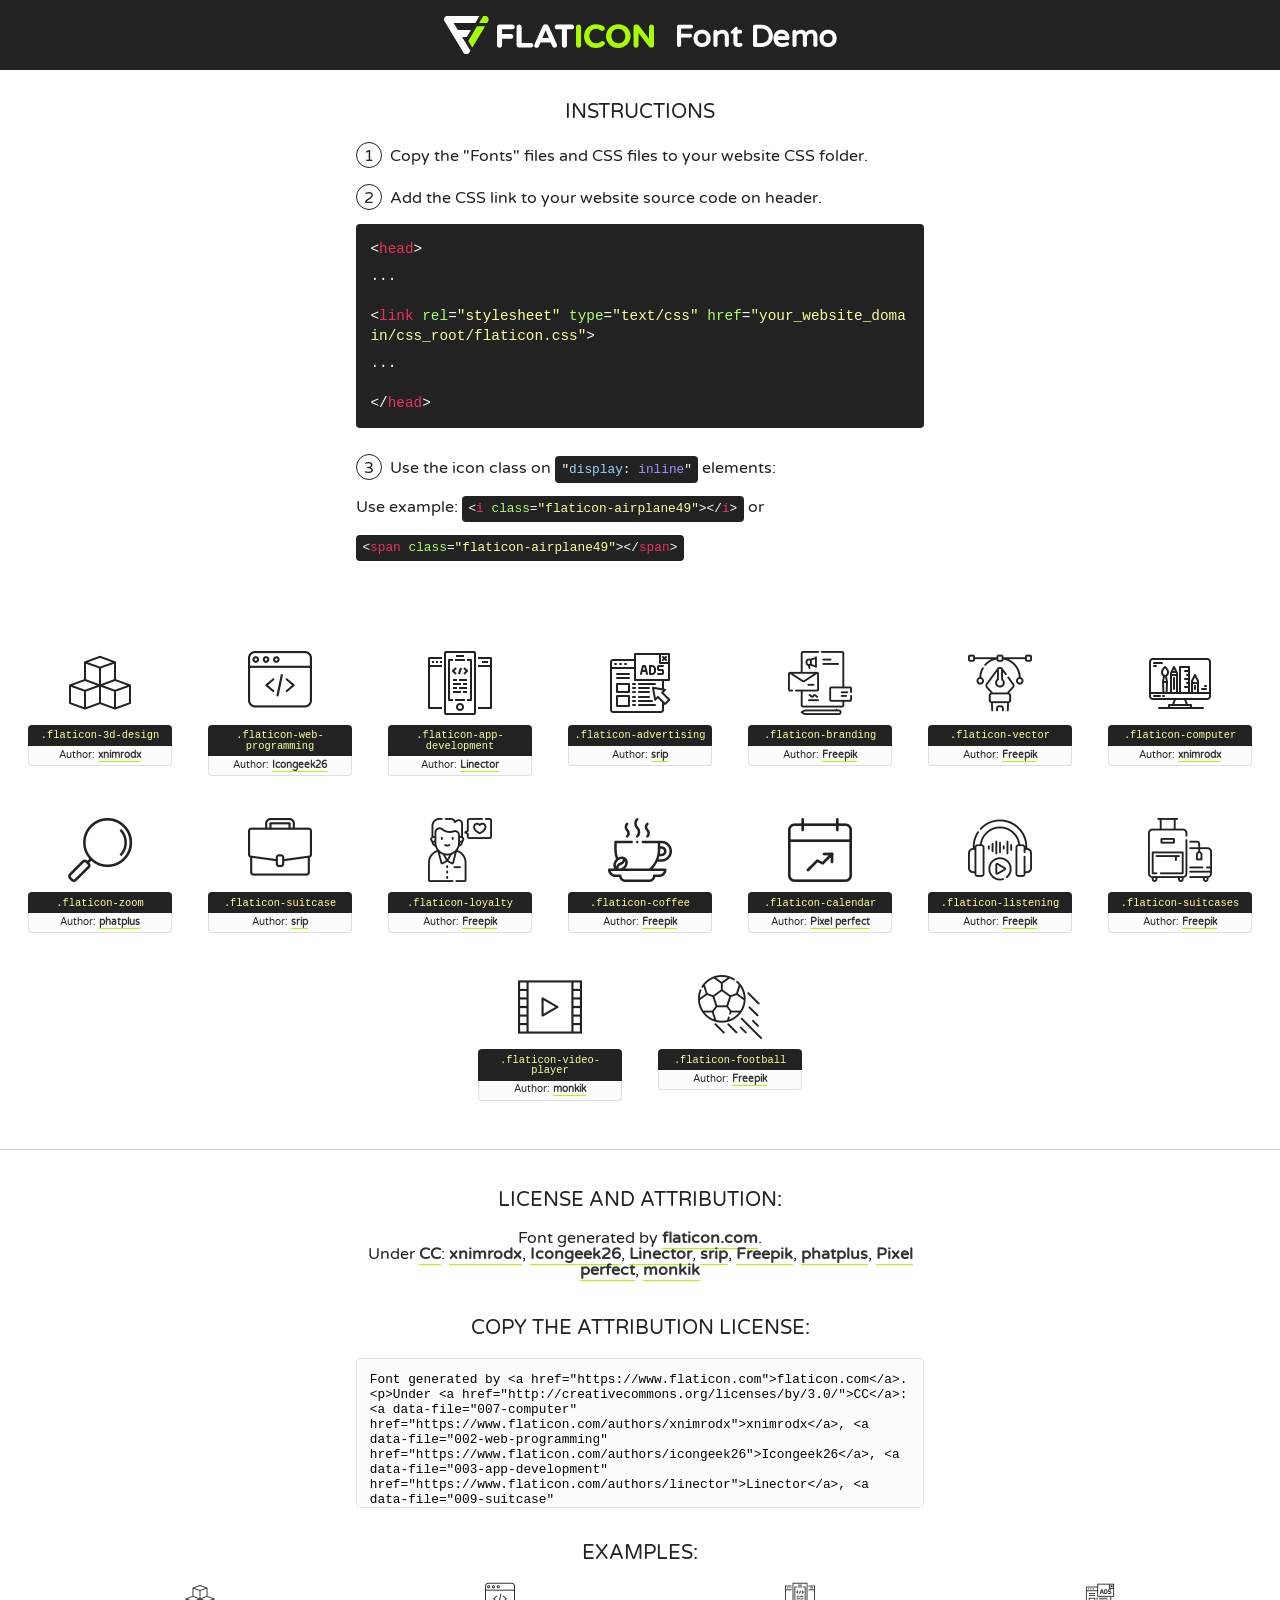
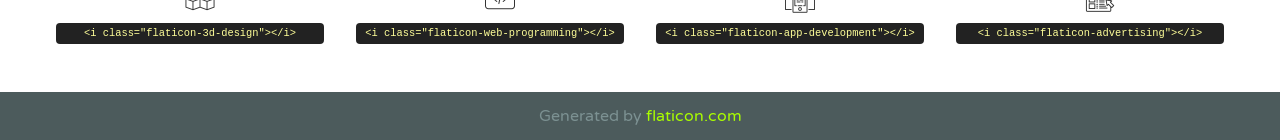
<file: fonts/flaticon.html>
<!DOCTYPE html>
<!--
  Flaticon icon font: Flaticon
  Creation date: 03/07/2020 09:59
-->
<html>
<!DOCTYPE html>
<html>

<head>
    <title>Flaticon WebFont</title>
    <link href="http://fonts.googleapis.com/css?family=Varela+Round" rel="stylesheet" type="text/css" />
    <link rel="stylesheet" type="text/css" href="flaticon.css">
    <meta charset="UTF-8">
    <style>
    html, body, div, span, applet, object, iframe,
    h1, h2, h3, h4, h5, h6, p, blockquote, pre,
    a, abbr, acronym, address, big, cite, code,
    del, dfn, em, img, ins, kbd, q, s, samp,
    small, strike, strong, sub, sup, tt, var,
    b, u, i, center,
    dl, dt, dd, ol, ul, li,
    fieldset, form, label, legend,
    table, caption, tbody, tfoot, thead, tr, th, td,
    article, aside, canvas, details, embed, 
    figure, figcaption, footer, header, hgroup, 
    menu, nav, output, ruby, section, summary,
    time, mark, audio, video {
        margin: 0;
        padding: 0;
        border: 0;
        font-size: 100%;
        font: inherit;
        vertical-align: baseline;
    }
    /* HTML5 display-role reset for older browsers */
    article, aside, details, figcaption, figure, 
    footer, header, hgroup, menu, nav, section {
        display: block;
    }
    body {
        line-height: 1;
    }
    ol, ul {
        list-style: none;
    }
    blockquote, q {
        quotes: none;
    }
    blockquote:before, blockquote:after,
    q:before, q:after {
        content: '';
        content: none;
    }
    table {
        border-collapse: collapse;
        border-spacing: 0;
    }
    body {
        font-family: 'Varela Round', Helvetica, Arial, sans-serif;
        font-size: 16px;
        color: #222;
    }
    a {
        color: #333;
        border-bottom: 1px solid #a9fd00;
        font-weight: bold;
        text-decoration: none;
    }
    * {
        -moz-box-sizing: border-box;
        -webkit-box-sizing: border-box;
        box-sizing: border-box;
        margin: 0;
        padding: 0;
    }
    [class^="flaticon-"]:before, [class*=" flaticon-"]:before, [class^="flaticon-"]:after, [class*=" flaticon-"]:after {
        font-family: Flaticon;
        font-size: 30px;
        font-style: normal;
        margin-left: 20px;
        color: #333;
    }
    .wrapper {
        max-width: 600px;
        margin: auto;
        padding: 0 1em;
    }
    .title {
        font-size: 1.25em;
        text-align: center;
        margin-bottom: 1em;
        text-transform: uppercase;
    }
    header {
        text-align: center;
        background-color: #222;
        color: #fff;
        padding: 1em;
    }
    header .logo {
        width: 210px;
        height: 38px;
        display: inline-block;
        vertical-align: middle;
        margin-right: 1em;
        border: none;
    }
    header strong {
        font-size: 1.95em;
        font-weight: bold;
        vertical-align: middle;
        margin-top: 5px;
        display: inline-block;
    }
    .demo {
        margin: 2em auto;
        line-height: 1.25em;
    }
    .demo ul li {
        margin-bottom: 1em;
    }
    .demo ul li .num {
        color: #222;
        border-radius: 20px;
        display: inline-block;
        width: 26px;
        padding: 3px;
        height: 26px;
        text-align: center;
        margin-right: 0.5em;
        border: 1px solid #222;
    }
    .demo ul li code {
        background-color: #222;
        border-radius: 4px;
        padding: 0.25em 0.5em;
        display: inline-block;
        color: #fff;
        font-family: Consolas,Monaco,Lucida Console,Liberation Mono,DejaVu Sans Mono,Bitstream Vera Sans Mono,Courier New, monospace;
        font-weight: lighter;
        margin-top: 1em;
        font-size: 0.8em;
        word-break: break-all;
    }
    .demo ul li code.big {
        padding: 1em;
        font-size: 0.9em;
    }
    .demo ul li code .red {
        color: #EF3159;
    }
    .demo ul li code .green {
        color: #ACFF65;
    }
    .demo ul li code .yellow {
        color: #FFFF99;
    }
    .demo ul li code .blue {
        color: #99D3FF;
    }
    .demo ul li code .purple {
        color: #A295FF;
    }
    .demo ul li code .dots {
        margin-top: 0.5em;
        display: block;
    }
    #glyphs {
        border-bottom: 1px solid #ccc;
        padding: 2em 0;
        text-align: center;
    }
    .glyph {
        display: inline-block;
        width: 9em;
        margin: 1em;
        text-align: center;
        vertical-align: top;
        background: #FFF;
    }
    .glyph .glyph-icon {
        padding: 10px;
        display: block;
        font-family:"Flaticon";
        font-size: 64px;
        line-height: 1;
    }
    .glyph .glyph-icon:before {
        font-size: 64px;
        color: #222;
        margin-left: 0;
    }
    .class-name {
        font-size: 0.65em;
        background-color: #222;
        color: #fff;
        border-radius: 4px 4px 0 0;
        padding: 0.5em;
        color: #FFFF99;
        font-family: Consolas,Monaco,Lucida Console,Liberation Mono,DejaVu Sans Mono,Bitstream Vera Sans Mono,Courier New, monospace;
    }
    .author-name {
        font-size: 0.6em;
        background-color: #fcfcfd;
        border: 1px solid #DEDEE4;
        border-top: 0;
        border-radius: 0 0 4px 4px;
        padding: 0.5em;
    }
    .class-name:last-child {
        font-size: 10px;
        color:#888;
    }
    .class-name:last-child a {
        font-size: 10px;
        color:#555;
    }
    .class-name:last-child a:hover {
        color:#a9fd00;
    }
    .glyph > input {
        display: block;
        width: 100px;
        margin: 5px auto;
        text-align: center;
        font-size: 12px;
        cursor: text;
    }
    .glyph > input.icon-input {
        font-family:"Flaticon";
        font-size: 16px;
        margin-bottom: 10px;
    }
    .attribution .title {
        margin-top: 2em;
    }
    .attribution textarea {
        background-color: #fcfcfd;
        padding: 1em;
        border: none;
        box-shadow: none;
        border: 1px solid #DEDEE4;
        border-radius: 4px;
        resize: none;
        width: 100%;
        height: 150px;
        font-size: 0.8em;
        font-family: Consolas,Monaco,Lucida Console,Liberation Mono,DejaVu Sans Mono,Bitstream Vera Sans Mono,Courier New, monospace;
        -webkit-appearance: none;
    }
    .iconsuse {
        margin: 2em auto;
        text-align: center;
        max-width: 1200px;
    }
    .iconsuse:after {
        content: '';
        display: table;
        clear: both;
    }
    .iconsuse .image {
        float: left;
        width: 25%;
        padding: 0 1em;
    }
    .iconsuse .image p {
        margin-bottom: 1em;
    }
    .iconsuse .image span {
        display: block;
        font-size: 0.65em;
        background-color: #222;
        color: #fff;
        border-radius: 4px;
        padding: 0.5em;
        color: #FFFF99;
        margin-top: 1em;
        font-family: Consolas,Monaco,Lucida Console,Liberation Mono,DejaVu Sans Mono,Bitstream Vera Sans Mono,Courier New, monospace;
    }
    #footer {
        text-align: center;
        background-color: #4C5B5C;
        color: #7c9192;
        padding: 1em;
    }
    #footer a {
        border: none;
        color: #a9fd00;
        font-weight: normal;
    }
    @media (max-width: 960px) {
        .iconsuse .image {
            width: 50%;
        }
    }
    @media (max-width: 560px) {
        .iconsuse .image {
            width: 100%;
        }
    }
    </style>
</head>

<body class="characters-off">

    <header>
        <a href="https://www.flaticon.com" target="_blank" class="logo">
            <svg version="1.1" xmlns="http://www.w3.org/2000/svg" xmlns:xlink="http://www.w3.org/1999/xlink" xmlns:a="http://ns.adobe.com/AdobeSVGViewerExtensions/3.0/" viewBox="0 0 560.875 102.036" enable-background="new 0 0 560.875 102.036" xml:space="preserve">
                <defs>
                </defs>
                <g>
                    <g class="letters">
                        <path fill="#ffffff" d="M141.596,29.675c0-3.777,2.985-6.767,6.764-6.767h34.438c3.426,0,6.15,2.728,6.15,6.15
                        c0,3.43-2.724,6.149-6.15,6.149h-27.674v13.091h23.719c3.429,0,6.151,2.724,6.151,6.15c0,3.43-2.723,6.149-6.151,6.149h-23.719
                        v17.574c0,3.773-2.986,6.761-6.764,6.761c-3.779,0-6.764-2.989-6.764-6.761V29.675z"></path>
                        <path fill="#ffffff" d="M193.844,29.149c0-3.781,2.985-6.767,6.764-6.767c3.776,0,6.763,2.985,6.763,6.767v42.957h25.039
                        c3.426,0,6.149,2.726,6.149,6.153c0,3.425-2.723,6.15-6.149,6.15h-31.802c-3.779,0-6.764-2.986-6.764-6.768V29.149z"></path>
                        <path fill="#ffffff" d="M241.891,75.71l21.438-48.407c1.492-3.341,4.215-5.357,7.906-5.357h0.792
                        c3.686,0,6.323,2.017,7.815,5.357l21.439,48.407c0.436,0.967,0.701,1.845,0.701,2.723c0,3.602-2.809,6.501-6.414,6.501
                        c-3.161,0-5.269-1.845-6.499-4.655l-4.132-9.661h-27.059l-4.301,10.102c-1.144,2.631-3.426,4.214-6.237,4.214
                        c-3.517,0-6.24-2.81-6.24-6.325C241.1,77.64,241.451,76.677,241.891,75.71z M279.932,58.666l-8.521-20.297l-8.526,20.297H279.932
                        z"></path>
                        <path fill="#ffffff" d="M314.864,35.387H301.86c-3.429,0-6.239-2.813-6.239-6.238c0-3.429,2.811-6.24,6.239-6.24h39.533
                        c3.426,0,6.237,2.811,6.237,6.24c0,3.425-2.811,6.238-6.237,6.238h-13.001v42.785c0,3.773-2.99,6.761-6.764,6.761
                        c-3.779,0-6.764-2.989-6.764-6.761V35.387z"></path>
                        <path fill="#A9FD00" d="M352.615,29.149c0-3.781,2.985-6.767,6.767-6.767c3.774,0,6.761,2.985,6.761,6.767v49.024
                        c0,3.773-2.987,6.761-6.761,6.761c-3.781,0-6.767-2.989-6.767-6.761V29.149z"></path>
                        <path fill="#A9FD00" d="M374.132,53.836v-0.179c0-17.481,13.178-31.801,32.065-31.801c9.22,0,15.459,2.458,20.557,6.238
                        c1.402,1.054,2.637,2.985,2.637,5.357c0,3.692-2.985,6.59-6.681,6.59c-1.845,0-3.071-0.702-4.044-1.319
                        c-3.776-2.813-7.729-4.393-12.562-4.393c-10.364,0-17.831,8.611-17.831,19.154v0.173c0,10.542,7.291,19.329,17.831,19.329
                        c5.715,0,9.492-1.756,13.359-4.834c1.049-0.874,2.458-1.491,4.039-1.491c3.429,0,6.325,2.813,6.325,6.236
                        c0,2.106-1.056,3.78-2.282,4.834c-5.539,4.834-12.036,7.733-21.878,7.733C387.572,85.464,374.132,71.493,374.132,53.836z"></path>
                        <path fill="#A9FD00" d="M433.009,53.836v-0.179c0-17.481,13.79-31.801,32.766-31.801c18.981,0,32.592,14.143,32.592,31.628v0.173
                        c0,17.483-13.785,31.807-32.769,31.807C446.625,85.464,433.009,71.32,433.009,53.836z M484.224,53.836v-0.179
                        c0-10.539-7.725-19.326-18.626-19.326c-10.893,0-18.449,8.611-18.449,19.154v0.173c0,10.542,7.73,19.329,18.626,19.329
                        C476.676,72.986,484.224,64.378,484.224,53.836z"></path>
                        <path fill="#A9FD00" d="M506.233,29.321c0-3.774,2.99-6.763,6.767-6.763h1.401c3.252,0,5.183,1.583,7.029,3.953l26.093,34.265
                        V29.059c0-3.692,2.99-6.677,6.681-6.677c3.683,0,6.671,2.985,6.671,6.677v48.934c0,3.78-2.987,6.765-6.764,6.765h-0.436
                        c-3.257,0-5.188-1.581-7.034-3.953l-27.056-35.492v32.944c0,3.687-2.985,6.676-6.678,6.676c-3.683,0-6.673-2.989-6.673-6.676
                        V29.321z"></path>
                    </g>
                    <g class="insignia">
                        <path fill="#ffffff" d="M48.372,56.137h12.517l11.156-18.537H37.186L25.688,18.539h57.825L94.668,0H9.271
                        C5.925,0,2.842,1.801,1.198,4.716c-1.644,2.907-1.593,6.482,0.134,9.343l50.38,83.501c1.678,2.781,4.689,4.476,7.938,4.476
                        c3.246,0,6.257-1.695,7.935-4.476l2.898-4.804L48.372,56.137z"></path>
                        <g class="i">
                            <path fill="#A9FD00" d="M93.575,18.539h0.031v0.004l21.652,0.004l2.705-4.488c1.727-2.861,1.778-6.436,0.133-9.343
                            C116.454,1.801,113.371,0,110.026,0h-5.294L93.575,18.539z"></path>
                            <polygon fill="#A9FD00" points="88.291,27.356 64.725,66.486 75.519,84.404 109.942,27.356"></polygon>
                        </g>
                    </g>
                </g>
            </svg>
        </a>
        <strong>Font Demo</strong>
    </header>


    <section class="demo wrapper">

        <p class="title">Instructions</p>

        <ul>
            <li>
                <span class="num">1</span>Copy the "Fonts" files and CSS files to your website CSS folder.
            </li>
            <li>
                <span class="num">2</span>Add the CSS link to your website source code on header.
                <code class="big">
                    &lt;<span class="red">head</span>&gt;
                    <br/><span class="dots">...</span>
                    <br/>&lt;<span class="red">link</span> <span class="green">rel</span>=<span class="yellow">"stylesheet"</span> <span class="green">type</span>=<span class="yellow">"text/css"</span> <span class="green">href</span>=<span class="yellow">"your_website_domain/css_root/flaticon.css"</span>&gt;
                    <br/><span class="dots">...</span>
                    <br/>&lt;/<span class="red">head</span>&gt;
                </code>
            </li>

            <li>
                <p>
                    <span class="num">3</span>Use the icon class on <code>"<span class="blue">display</span>:<span class="purple"> inline</span>"</code> elements:
                    <br />
                    Use example: <code>&lt;<span class="red">i</span> <span class="green">class</span>=<span class="yellow">&quot;flaticon-airplane49&quot;</span>&gt;&lt;/<span class="red">i</span>&gt;</code> or <code>&lt;<span class="red">span</span> <span class="green">class</span>=<span class="yellow">&quot;flaticon-airplane49&quot;</span>&gt;&lt;/<span class="red">span</span>&gt;</code>
            </li>
        </ul>

    </section>




   <section id="glyphs">          
    
      
        <div class="glyph"><div class="glyph-icon flaticon-3d-design"></div>
            <div class="class-name">.flaticon-3d-design</div>
            <div class="author-name">Author: <a data-file="001-3d-design" href="https://www.flaticon.com/authors/xnimrodx">xnimrodx</a> </div> 
        </div>        
        
        <div class="glyph"><div class="glyph-icon flaticon-web-programming"></div>
            <div class="class-name">.flaticon-web-programming</div>
            <div class="author-name">Author: <a data-file="002-web-programming" href="https://www.flaticon.com/authors/icongeek26">Icongeek26</a> </div> 
        </div>        
        
        <div class="glyph"><div class="glyph-icon flaticon-app-development"></div>
            <div class="class-name">.flaticon-app-development</div>
            <div class="author-name">Author: <a data-file="003-app-development" href="https://www.flaticon.com/authors/linector">Linector</a> </div> 
        </div>        
        
        <div class="glyph"><div class="glyph-icon flaticon-advertising"></div>
            <div class="class-name">.flaticon-advertising</div>
            <div class="author-name">Author: <a data-file="004-advertising" href="https://www.flaticon.com/authors/srip">srip</a> </div> 
        </div>        
        
        <div class="glyph"><div class="glyph-icon flaticon-branding"></div>
            <div class="class-name">.flaticon-branding</div>
            <div class="author-name">Author: <a data-file="005-branding" href="http://www.freepik.com">Freepik</a> </div> 
        </div>        
        
        <div class="glyph"><div class="glyph-icon flaticon-vector"></div>
            <div class="class-name">.flaticon-vector</div>
            <div class="author-name">Author: <a data-file="006-vector" href="http://www.freepik.com">Freepik</a> </div> 
        </div>        
        
        <div class="glyph"><div class="glyph-icon flaticon-computer"></div>
            <div class="class-name">.flaticon-computer</div>
            <div class="author-name">Author: <a data-file="007-computer" href="https://www.flaticon.com/authors/xnimrodx">xnimrodx</a> </div> 
        </div>        
        
        <div class="glyph"><div class="glyph-icon flaticon-zoom"></div>
            <div class="class-name">.flaticon-zoom</div>
            <div class="author-name">Author: <a data-file="008-zoom" href="https://www.flaticon.com/authors/phatplus">phatplus</a> </div> 
        </div>        
        
        <div class="glyph"><div class="glyph-icon flaticon-suitcase"></div>
            <div class="class-name">.flaticon-suitcase</div>
            <div class="author-name">Author: <a data-file="009-suitcase" href="https://www.flaticon.com/authors/srip">srip</a> </div> 
        </div>        
        
        <div class="glyph"><div class="glyph-icon flaticon-loyalty"></div>
            <div class="class-name">.flaticon-loyalty</div>
            <div class="author-name">Author: <a data-file="010-loyalty" href="http://www.freepik.com">Freepik</a> </div> 
        </div>        
        
        <div class="glyph"><div class="glyph-icon flaticon-coffee"></div>
            <div class="class-name">.flaticon-coffee</div>
            <div class="author-name">Author: <a data-file="011-coffee" href="http://www.freepik.com">Freepik</a> </div> 
        </div>        
        
        <div class="glyph"><div class="glyph-icon flaticon-calendar"></div>
            <div class="class-name">.flaticon-calendar</div>
            <div class="author-name">Author: <a data-file="012-calendar" href="https://www.flaticon.com/authors/pixel-perfect">Pixel perfect</a> </div> 
        </div>        
        
        <div class="glyph"><div class="glyph-icon flaticon-listening"></div>
            <div class="class-name">.flaticon-listening</div>
            <div class="author-name">Author: <a data-file="013-listening" href="http://www.freepik.com">Freepik</a> </div> 
        </div>        
        
        <div class="glyph"><div class="glyph-icon flaticon-suitcases"></div>
            <div class="class-name">.flaticon-suitcases</div>
            <div class="author-name">Author: <a data-file="014-suitcases" href="http://www.freepik.com">Freepik</a> </div> 
        </div>        
        
        <div class="glyph"><div class="glyph-icon flaticon-video-player"></div>
            <div class="class-name">.flaticon-video-player</div>
            <div class="author-name">Author: <a data-file="015-video-player" href="https://www.flaticon.com/authors/monkik">monkik</a> </div> 
        </div>        
        
        <div class="glyph"><div class="glyph-icon flaticon-football"></div>
            <div class="class-name">.flaticon-football</div>
            <div class="author-name">Author: <a data-file="016-football" href="http://www.freepik.com">Freepik</a> </div> 
        </div>        
        

    </section>



    <section class="attribution wrapper"   style="text-align:center;">

      <div class="title">License and attribution:</div><div class="attrDiv">Font generated by <a href="https://www.flaticon.com">flaticon.com</a>. <div><p>Under <a href="http://creativecommons.org/licenses/by/3.0/">CC</a>: <a data-file="007-computer" href="https://www.flaticon.com/authors/xnimrodx">xnimrodx</a>, <a data-file="002-web-programming" href="https://www.flaticon.com/authors/icongeek26">Icongeek26</a>, <a data-file="003-app-development" href="https://www.flaticon.com/authors/linector">Linector</a>, <a data-file="009-suitcase" href="https://www.flaticon.com/authors/srip">srip</a>, <a data-file="016-football" href="http://www.freepik.com">Freepik</a>, <a data-file="008-zoom" href="https://www.flaticon.com/authors/phatplus">phatplus</a>, <a data-file="012-calendar" href="https://www.flaticon.com/authors/pixel-perfect">Pixel perfect</a>, <a data-file="015-video-player" href="https://www.flaticon.com/authors/monkik">monkik</a></p>  </div>
      </div>
      <div class="title">Copy the Attribution License:</div>

    <textarea onclick="this.focus();this.select();">Font generated by &lt;a href=&quot;https://www.flaticon.com&quot;&gt;flaticon.com&lt;/a&gt;. <p>Under <a href="http://creativecommons.org/licenses/by/3.0/">CC</a>: <a data-file="007-computer" href="https://www.flaticon.com/authors/xnimrodx">xnimrodx</a>, <a data-file="002-web-programming" href="https://www.flaticon.com/authors/icongeek26">Icongeek26</a>, <a data-file="003-app-development" href="https://www.flaticon.com/authors/linector">Linector</a>, <a data-file="009-suitcase" href="https://www.flaticon.com/authors/srip">srip</a>, <a data-file="016-football" href="http://www.freepik.com">Freepik</a>, <a data-file="008-zoom" href="https://www.flaticon.com/authors/phatplus">phatplus</a>, <a data-file="012-calendar" href="https://www.flaticon.com/authors/pixel-perfect">Pixel perfect</a>, <a data-file="015-video-player" href="https://www.flaticon.com/authors/monkik">monkik</a></p>  
     </textarea>

    </section>

    <section class="iconsuse">

          <div class="title">Examples:</div>            
             
            <div class="image">
                <p>
                    <i class="glyph-icon flaticon-3d-design"></i> 
                    <span>&lt;i class=&quot;flaticon-3d-design&quot;&gt;&lt;/i&gt;</span>
                </p>
            </div>
            
            <div class="image">
                <p>
                    <i class="glyph-icon flaticon-web-programming"></i> 
                    <span>&lt;i class=&quot;flaticon-web-programming&quot;&gt;&lt;/i&gt;</span>
                </p>
            </div>
            
            <div class="image">
                <p>
                    <i class="glyph-icon flaticon-app-development"></i> 
                    <span>&lt;i class=&quot;flaticon-app-development&quot;&gt;&lt;/i&gt;</span>
                </p>
            </div>
            
            <div class="image">
                <p>
                    <i class="glyph-icon flaticon-advertising"></i> 
                    <span>&lt;i class=&quot;flaticon-advertising&quot;&gt;&lt;/i&gt;</span>
                </p>
            </div>
                       
        </div>
                            
    </section>

<div id="footer">
    <div>Generated by <a href="https://www.flaticon.com">flaticon.com</a>
    </div>
</div>



</body>
</html>
</file>
<file: fonts/flaticon.css>
/*
  	Flaticon icon font: Flaticon
  	Creation date: 03/07/2020 09:59
  	*/

@font-face {
  font-family: "Flaticon";
  src: url("./Flaticon.eot");
  src: url("./Flaticon.eot?#iefix") format("embedded-opentype"),
       url("./Flaticon.woff2") format("woff2"),
       url("./Flaticon.woff") format("woff"),
       url("./Flaticon.ttf") format("truetype"),
       url("./Flaticon.svg#Flaticon") format("svg");
  font-weight: normal;
  font-style: normal;
}

@media screen and (-webkit-min-device-pixel-ratio:0) {
  @font-face {
    font-family: "Flaticon";
    src: url("./Flaticon.svg#Flaticon") format("svg");
  }
}

[class^="flaticon-"]:before, [class*=" flaticon-"]:before,
[class^="flaticon-"]:after, [class*=" flaticon-"]:after {   
  font-family: Flaticon;
        font-size: 20px;
font-style: normal;
margin-left: 20px;
}

.flaticon-3d-design:before { content: "\f100"; }
.flaticon-web-programming:before { content: "\f101"; }
.flaticon-app-development:before { content: "\f102"; }
.flaticon-advertising:before { content: "\f103"; }
.flaticon-branding:before { content: "\f104"; }
.flaticon-vector:before { content: "\f105"; }
.flaticon-computer:before { content: "\f106"; }
.flaticon-zoom:before { content: "\f107"; }
.flaticon-suitcase:before { content: "\f108"; }
.flaticon-loyalty:before { content: "\f109"; }
.flaticon-coffee:before { content: "\f10a"; }
.flaticon-calendar:before { content: "\f10b"; }
.flaticon-listening:before { content: "\f10c"; }
.flaticon-suitcases:before { content: "\f10d"; }
.flaticon-video-player:before { content: "\f10e"; }
.flaticon-football:before { content: "\f10f"; }
.flaticon-email:before { content: "\f109"; }
</file>
